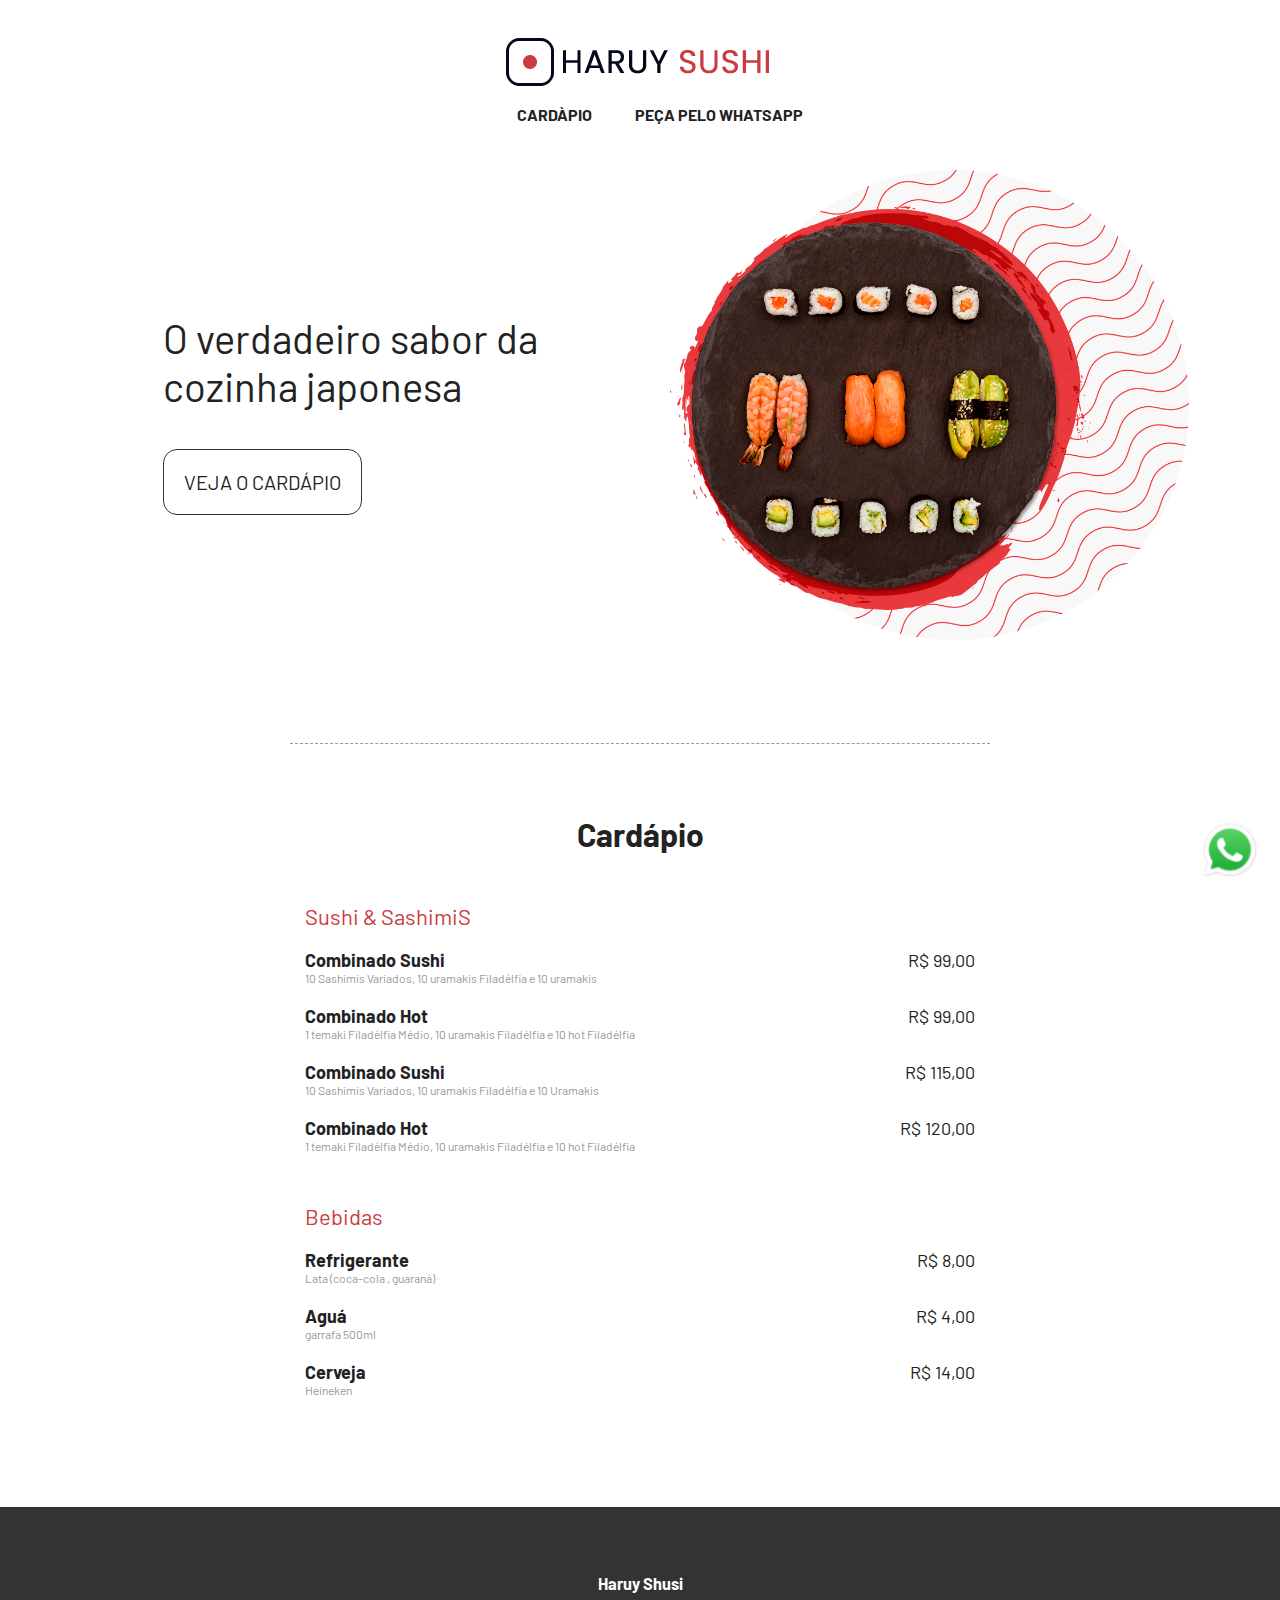
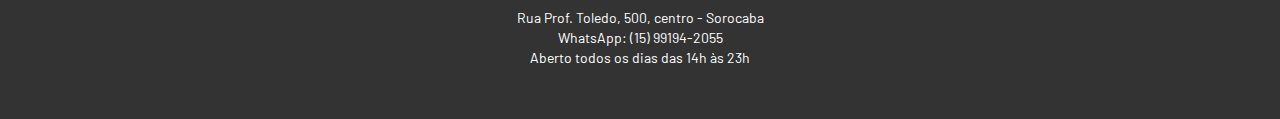
<file: index.html>
<!DOCTYPE html>
<html lang="pt-br">
<head>
    <meta charset="UTF-8">
    <meta name="viewport" content="width=device-width, initial-scale=1.0">
    <link rel="stylesheet" href="style.css">
    <title>Haruy Sushi</title>
</head>
<body>
    <header class="header">
        <img src="./IMG/logo.png" alt="">
        <nav class="menu">
            <ul class="menu-links">
                <li><a href="#cardapioid">CARDÀPIO</a></li>
                <li><a href="http://wa.me/5515991942055" target="_blank">PEÇA PELO WHATSAPP</a></li>
            </ul>
        </nav>
    </header>
    <section class="banner">
        <div class="coluna">
            <p>O verdadeiro sabor da cozinha japonesa</p>
            <p><a class="botao" href="#cardapioid"> VEJA O CARDÁPIO</a></p>
        </div>
        <div class="coluna">
            <img src="./IMG/banner.png" alt="Prato">
        </div>
        </section>
        <section class="cardapio"id="cardapioid">
            <h1>Cardápio</h1>
            <div class="cardapio-categoria">
                Sushi & SashimiS
            </div>
            <div class="cardapio-item">
                <div class="cardapio-nome">Combinado Sushi</div>
                <div class="cardapio-preco">R$ 99,00</div>
                <div class="cardapio-descricao">10 Sashimis Variados, 10 uramakis Filadélfia e 10 uramakis</div>
            </div>
            <div class="cardapio-item">
                <div class="cardapio-nome">Combinado Hot</div>
                <div class="cardapio-preco">R$ 99,00</div>
                <div class="cardapio-descricao">1 temaki Filadélfia Médio, 10 uramakis Filadélfia e 10 hot Filadélfia</div>
            </div>
            <div class="cardapio-item">
                <div class="cardapio-nome">Combinado Sushi</div>
                <div class="cardapio-preco">R$ 115,00</div>
                <div class="cardapio-descricao">10 Sashimis Variados, 10 uramakis Filadélfia e 10 Uramakis</div>
            </div>
            <div class="cardapio-item">
                <div class="cardapio-nome">Combinado Hot</div>
                <div class="cardapio-preco">R$ 120,00</div>
                <div class="cardapio-descricao">1 temaki Filadélfia Médio, 10 uramakis Filadélfia e 10 hot Filadélfia</div>
            </div>
            <div class="cardapio-categoria">
                Bebidas
            </div>
            <div class="cardapio-item">
                <div class="cardapio-nome">Refrigerante</div>
                <div class="cardapio-preco"> R$ 8,00</div>
                <div class="cardapio-descricao">Lata (coca-cola , guaraná)</div>
            </div>
            <div class="cardapio-item">
                <div class="cardapio-nome">Aguá</div>
                <div class="cardapio-preco"> R$ 4,00</div>
                <div class="cardapio-descricao">garrafa 500ml</div>
                </div>
                <div class="cardapio-item">
                    <div class="cardapio-nome">Cerveja</div>
                    <div class="cardapio-preco">R$ 14,00</div>
                    <div class="cardapio-descricao">Heineken</div>
                    </div>
        </section>
        <footer>
            <h3>Haruy Shusi</h3>
            <p>Rua Prof. Toledo, 500, centro - Sorocaba</p>
            <p>WhatsApp: (15) 99194-2055</p>
            <p>Aberto todos os dias das 14h às 23h</p>
        </footer>
        <a class="linkwhatsapp"href="http://wa.me/5515991942055" target="_blank">
            <img src="./IMG/whatsapp.png" alt="">
        </a>

</body>
</html>
</file>
<file: style.css>
@import url('https://fonts.googleapis.com/css2?family=Barlow:ital,wght@0,100;0,200;0,300;0,400;0,500;0,600;0,700;0,800;0,900;1,100;1,200;1,300;1,400;1,500;1,600;1,700;1,800;1,900&display=swap');
body{
    color: #222222;
    margin: 0;
    font-family: "Barlow";

}
a{
    text-decoration: none;
    color: #222222;
}
a:hover{
    color: #ca3c3f;
}
.header{
    margin-top: 8px;
    width: auto;
    text-align: center;
    padding: 30px;
}
.menu{
    width: auto;
    text-align: center;
    font-weight: bold;
}
.menu-links{
    list-style: none;
}
.menu-links li{
    display: inline-block;
    padding: 0px 20px;
}
.banner{
    width: 100%;
    text-align: center;
}
.banner p{
    font-size: 40px;
    text-align: left;
    padding-left: 100px;
    padding-right: 100px;
}
.banner img{
    width: 90%;
}
.coluna{
    width: 45%;
    display: inline-block;
    vertical-align: middle;
}
.botao{
    border: 1px solid #333333;
    border-radius: 14px;
    padding: 20px;
    font-size: 20px;
}
.cardapio{
    box-sizing: border-box;
    border-top: 1px dashed #999999;
    width: 100%;
    margin: auto;
    max-width: 700px;
    margin-top: 100px;
    text-align: center;
    padding: 50px 15px 10px 15px;
}
.cardapio-categoria{
    text-align: left;
    color: #ca3c3f;
    font-size: 22px;
    margin-top: 50px;
}
.cardapio-item{
    padding-top: 20px;
    text-align: left;
    width: 100%;
}
.cardapio-nome{
    display: inline-block;
    font-size: 18px;
    font-weight: bold;
}
.cardapio-preco{
    font-size: 18px;
    float: right;
}
.cardapio-descricao{
    font-size: 12px;
    color: #999999;
}
footer{
    margin-top: 100px;
    width: auto;
    text-align: center;
    padding: 50px;
    font-size: 14px;
    color: #ffffff;
    background-color: #333333;
}
footer p{
    margin: 3px;

}
.linkwhatsapp img{
    height: 60px;
    position: fixed;
    right: 20px;
    bottom: 20px;
}
@media(max-width: 900px){
    .coluna{
        width: 100%;
        vertical-align: middle;
        margin-bottom: 30px;
    }
    .banner p{
        font-size: 25px;
        padding-left: 50px;
        padding-right: 50px;
        text-align: center;
    }
}
</file>
